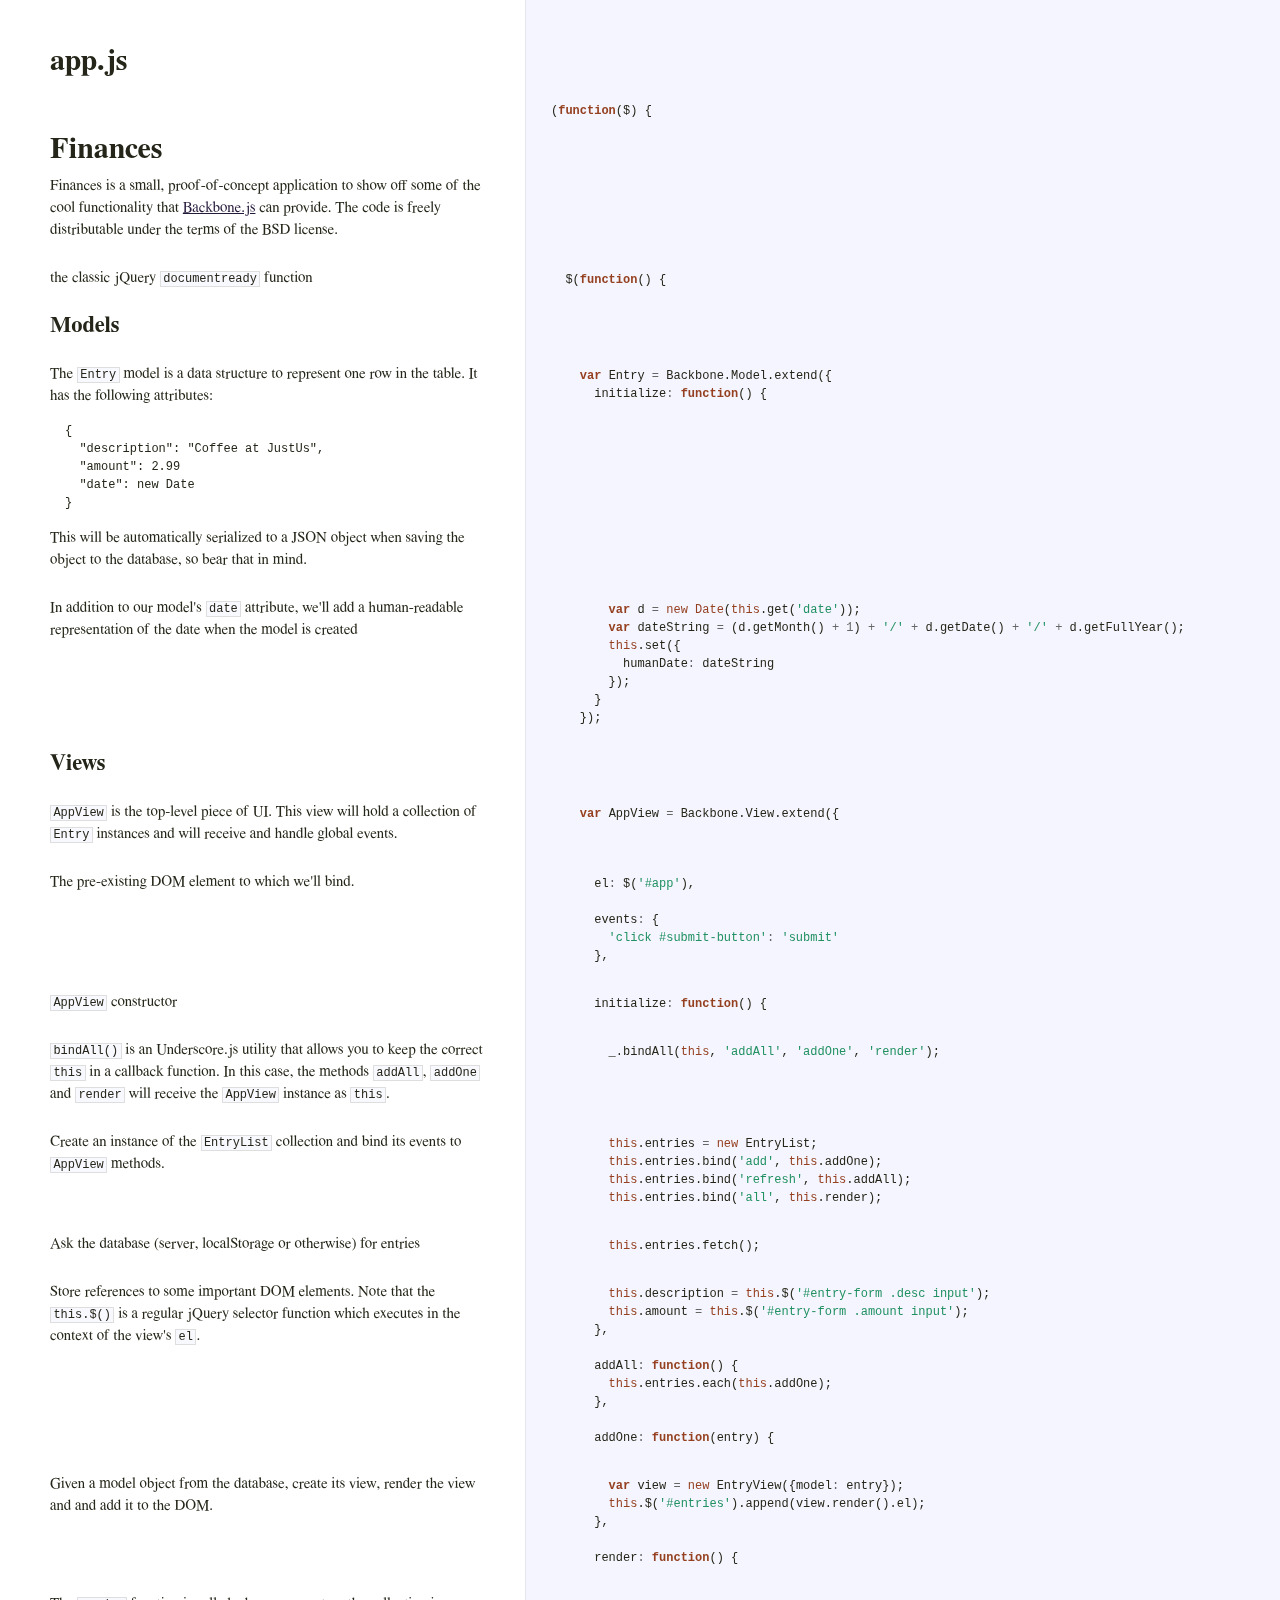
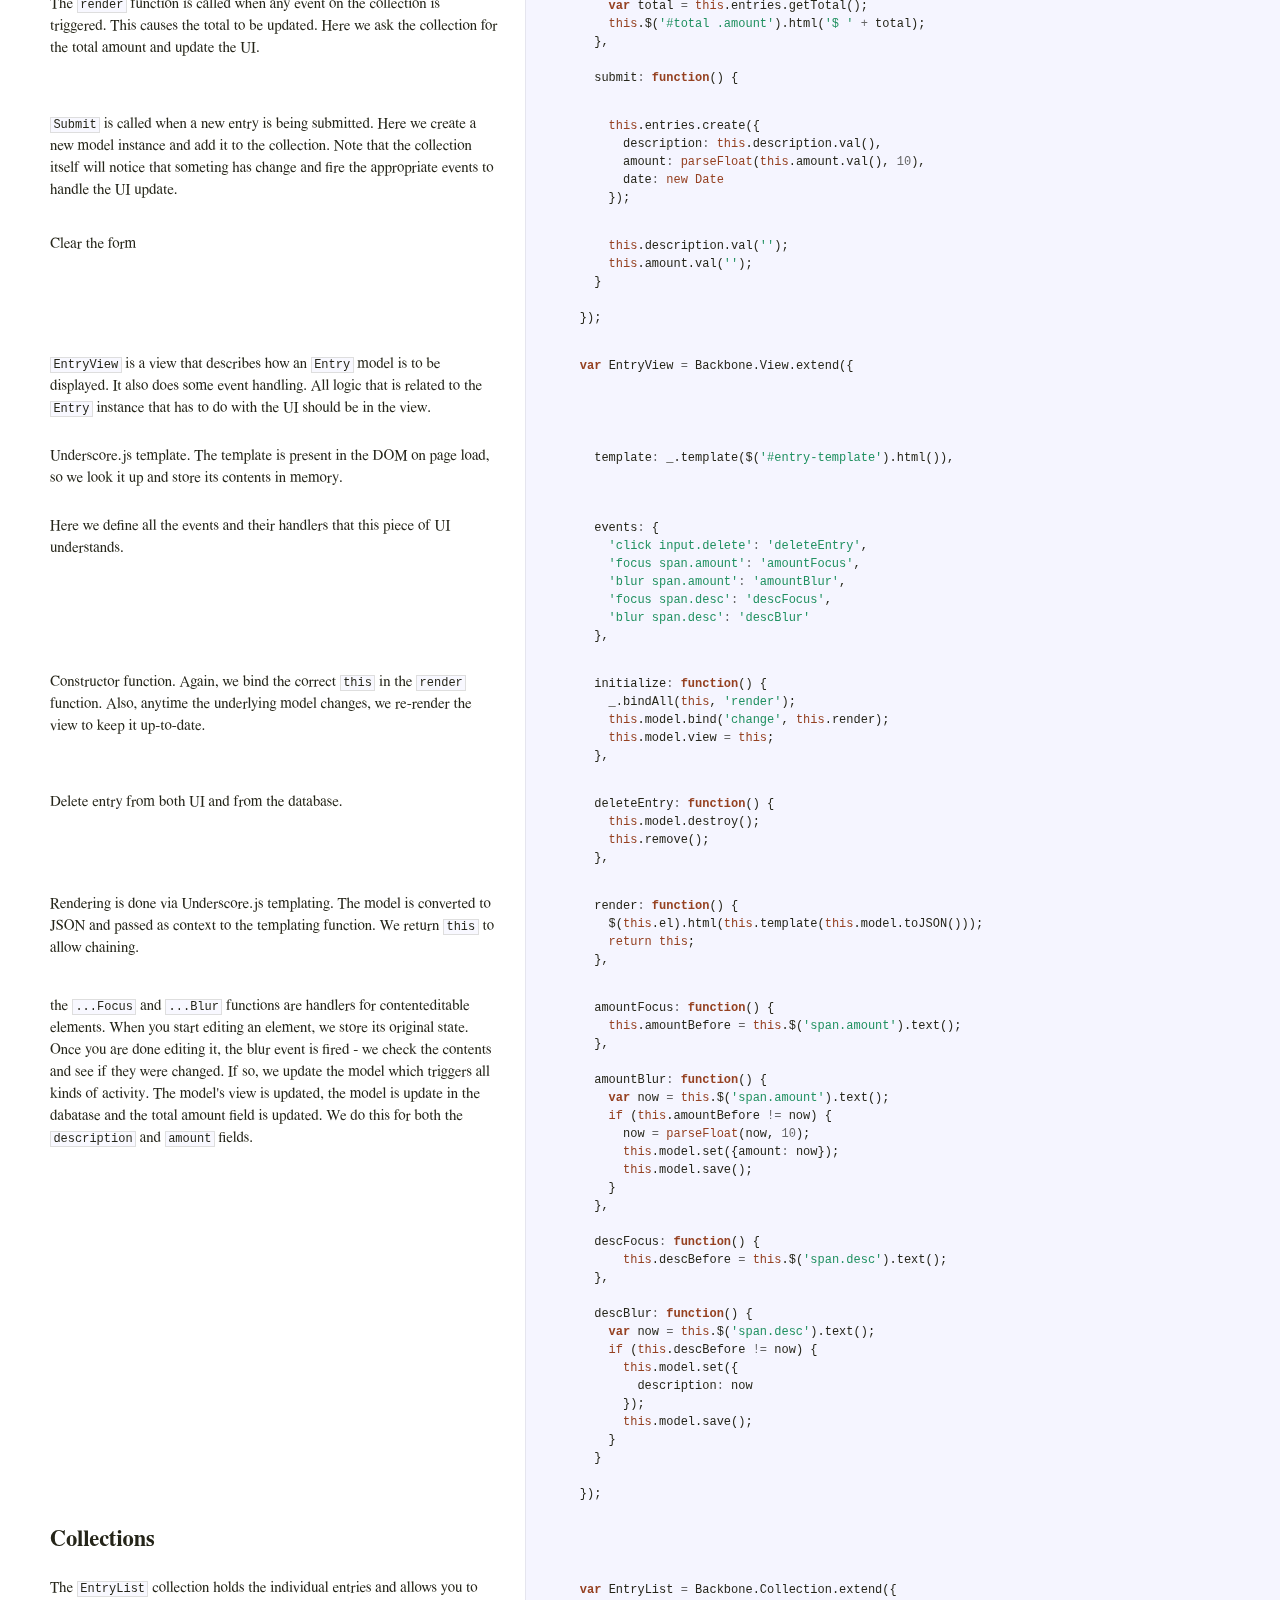
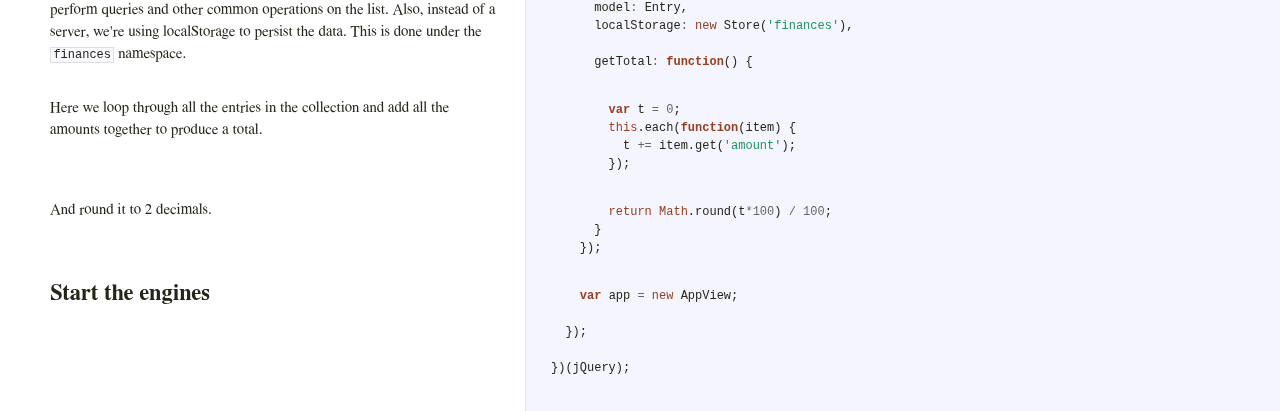
<file: docs/app.html>
<!DOCTYPE html>  <html> <head>   <title>app.js</title>   <meta http-equiv="content-type" content="text/html; charset=UTF-8">   <link rel="stylesheet" media="all" href="docco.css" /> </head> <body>   <div id="container">     <div id="background"></div>          <table cellpadding="0" cellspacing="0">       <thead>         <tr>           <th class="docs">             <h1>               app.js             </h1>           </th>           <th class="code">           </th>         </tr>       </thead>       <tbody>                               <tr id="section-1">             <td class="docs">               <div class="pilwrap">                 <a class="pilcrow" href="#section-1">&#182;</a>               </div>               <h1>Finances</h1>

<p>Finances is a small, proof-of-concept application to show off some of the
cool functionality that <a href="http://documentcloud.github.com/backbone/">Backbone.js</a>
can provide. The code is freely distributable under the terms of the BSD
license.</p>             </td>             <td class="code">               <div class="highlight"><pre><span class="p">(</span><span class="kd">function</span><span class="p">(</span><span class="nx">$</span><span class="p">)</span> <span class="p">{</span></pre></div>             </td>           </tr>                               <tr id="section-2">             <td class="docs">               <div class="pilwrap">                 <a class="pilcrow" href="#section-2">&#182;</a>               </div>               <p>the classic jQuery <code>documentready</code> function</p>             </td>             <td class="code">               <div class="highlight"><pre>  <span class="nx">$</span><span class="p">(</span><span class="kd">function</span><span class="p">()</span> <span class="p">{</span></pre></div>             </td>           </tr>                               <tr id="section-3">             <td class="docs">               <div class="pilwrap">                 <a class="pilcrow" href="#section-3">&#182;</a>               </div>               <h2>Models</h2>             </td>             <td class="code">               <div class="highlight"><pre></pre></div>             </td>           </tr>                               <tr id="section-4">             <td class="docs">               <div class="pilwrap">                 <a class="pilcrow" href="#section-4">&#182;</a>               </div>               <p>The <code>Entry</code> model is a data structure to represent one row in the table.
It has the following attributes:</p>

<pre><code>{
  "description": "Coffee at JustUs",
  "amount": 2.99
  "date": new Date
}
</code></pre>

<p>This will be automatically serialized to a JSON object when saving the
object to the database, so bear that in mind.</p>             </td>             <td class="code">               <div class="highlight"><pre>    <span class="kd">var</span> <span class="nx">Entry</span> <span class="o">=</span> <span class="nx">Backbone</span><span class="p">.</span><span class="nx">Model</span><span class="p">.</span><span class="nx">extend</span><span class="p">({</span>
      <span class="nx">initialize</span><span class="o">:</span> <span class="kd">function</span><span class="p">()</span> <span class="p">{</span></pre></div>             </td>           </tr>                               <tr id="section-5">             <td class="docs">               <div class="pilwrap">                 <a class="pilcrow" href="#section-5">&#182;</a>               </div>               <p>In addition to our model's <code>date</code> attribute, we'll add a
human-readable representation of the date when the model is created</p>             </td>             <td class="code">               <div class="highlight"><pre>        <span class="kd">var</span> <span class="nx">d</span> <span class="o">=</span> <span class="k">new</span> <span class="nb">Date</span><span class="p">(</span><span class="k">this</span><span class="p">.</span><span class="nx">get</span><span class="p">(</span><span class="s1">&#39;date&#39;</span><span class="p">));</span>
        <span class="kd">var</span> <span class="nx">dateString</span> <span class="o">=</span> <span class="p">(</span><span class="nx">d</span><span class="p">.</span><span class="nx">getMonth</span><span class="p">()</span> <span class="o">+</span> <span class="mi">1</span><span class="p">)</span> <span class="o">+</span> <span class="s1">&#39;/&#39;</span> <span class="o">+</span> <span class="nx">d</span><span class="p">.</span><span class="nx">getDate</span><span class="p">()</span> <span class="o">+</span> <span class="s1">&#39;/&#39;</span> <span class="o">+</span> <span class="nx">d</span><span class="p">.</span><span class="nx">getFullYear</span><span class="p">();</span>
        <span class="k">this</span><span class="p">.</span><span class="nx">set</span><span class="p">({</span>
          <span class="nx">humanDate</span><span class="o">:</span> <span class="nx">dateString</span>
        <span class="p">});</span>
      <span class="p">}</span>
    <span class="p">});</span></pre></div>             </td>           </tr>                               <tr id="section-6">             <td class="docs">               <div class="pilwrap">                 <a class="pilcrow" href="#section-6">&#182;</a>               </div>               <h2>Views</h2>             </td>             <td class="code">               <div class="highlight"><pre></pre></div>             </td>           </tr>                               <tr id="section-7">             <td class="docs">               <div class="pilwrap">                 <a class="pilcrow" href="#section-7">&#182;</a>               </div>               <p><code>AppView</code> is the top-level piece of UI. This view will hold a collection
of <code>Entry</code> instances and will receive and handle global events.</p>             </td>             <td class="code">               <div class="highlight"><pre>    <span class="kd">var</span> <span class="nx">AppView</span> <span class="o">=</span> <span class="nx">Backbone</span><span class="p">.</span><span class="nx">View</span><span class="p">.</span><span class="nx">extend</span><span class="p">({</span></pre></div>             </td>           </tr>                               <tr id="section-8">             <td class="docs">               <div class="pilwrap">                 <a class="pilcrow" href="#section-8">&#182;</a>               </div>               <p>The pre-existing DOM element to which we'll bind.</p>             </td>             <td class="code">               <div class="highlight"><pre>      <span class="nx">el</span><span class="o">:</span> <span class="nx">$</span><span class="p">(</span><span class="s1">&#39;#app&#39;</span><span class="p">),</span>

      <span class="nx">events</span><span class="o">:</span> <span class="p">{</span>
        <span class="s1">&#39;click #submit-button&#39;</span><span class="o">:</span> <span class="s1">&#39;submit&#39;</span>
      <span class="p">},</span></pre></div>             </td>           </tr>                               <tr id="section-9">             <td class="docs">               <div class="pilwrap">                 <a class="pilcrow" href="#section-9">&#182;</a>               </div>               <p><code>AppView</code> constructor</p>             </td>             <td class="code">               <div class="highlight"><pre>      <span class="nx">initialize</span><span class="o">:</span> <span class="kd">function</span><span class="p">()</span> <span class="p">{</span></pre></div>             </td>           </tr>                               <tr id="section-10">             <td class="docs">               <div class="pilwrap">                 <a class="pilcrow" href="#section-10">&#182;</a>               </div>               <p><code>bindAll()</code> is an Underscore.js utility that allows you to keep the
correct <code>this</code> in a callback function. In this case, the methods
<code>addAll</code>, <code>addOne</code> and <code>render</code> will receive the <code>AppView</code> instance
as <code>this</code>.</p>             </td>             <td class="code">               <div class="highlight"><pre>        <span class="nx">_</span><span class="p">.</span><span class="nx">bindAll</span><span class="p">(</span><span class="k">this</span><span class="p">,</span> <span class="s1">&#39;addAll&#39;</span><span class="p">,</span> <span class="s1">&#39;addOne&#39;</span><span class="p">,</span> <span class="s1">&#39;render&#39;</span><span class="p">);</span></pre></div>             </td>           </tr>                               <tr id="section-11">             <td class="docs">               <div class="pilwrap">                 <a class="pilcrow" href="#section-11">&#182;</a>               </div>               <p>Create an instance of the <code>EntryList</code> collection and bind its events
to <code>AppView</code> methods.</p>             </td>             <td class="code">               <div class="highlight"><pre>        <span class="k">this</span><span class="p">.</span><span class="nx">entries</span> <span class="o">=</span> <span class="k">new</span> <span class="nx">EntryList</span><span class="p">;</span>
        <span class="k">this</span><span class="p">.</span><span class="nx">entries</span><span class="p">.</span><span class="nx">bind</span><span class="p">(</span><span class="s1">&#39;add&#39;</span><span class="p">,</span> <span class="k">this</span><span class="p">.</span><span class="nx">addOne</span><span class="p">);</span>
        <span class="k">this</span><span class="p">.</span><span class="nx">entries</span><span class="p">.</span><span class="nx">bind</span><span class="p">(</span><span class="s1">&#39;refresh&#39;</span><span class="p">,</span> <span class="k">this</span><span class="p">.</span><span class="nx">addAll</span><span class="p">);</span>
        <span class="k">this</span><span class="p">.</span><span class="nx">entries</span><span class="p">.</span><span class="nx">bind</span><span class="p">(</span><span class="s1">&#39;all&#39;</span><span class="p">,</span> <span class="k">this</span><span class="p">.</span><span class="nx">render</span><span class="p">);</span></pre></div>             </td>           </tr>                               <tr id="section-12">             <td class="docs">               <div class="pilwrap">                 <a class="pilcrow" href="#section-12">&#182;</a>               </div>               <p>Ask the database (server, localStorage or otherwise) for entries</p>             </td>             <td class="code">               <div class="highlight"><pre>        <span class="k">this</span><span class="p">.</span><span class="nx">entries</span><span class="p">.</span><span class="nx">fetch</span><span class="p">();</span></pre></div>             </td>           </tr>                               <tr id="section-13">             <td class="docs">               <div class="pilwrap">                 <a class="pilcrow" href="#section-13">&#182;</a>               </div>               <p>Store references to some important DOM elements. Note that the
<code>this.$()</code> is a regular jQuery selector function which executes in
the context of the view's <code>el</code>.</p>             </td>             <td class="code">               <div class="highlight"><pre>        <span class="k">this</span><span class="p">.</span><span class="nx">description</span> <span class="o">=</span> <span class="k">this</span><span class="p">.</span><span class="nx">$</span><span class="p">(</span><span class="s1">&#39;#entry-form .desc input&#39;</span><span class="p">);</span>
        <span class="k">this</span><span class="p">.</span><span class="nx">amount</span> <span class="o">=</span> <span class="k">this</span><span class="p">.</span><span class="nx">$</span><span class="p">(</span><span class="s1">&#39;#entry-form .amount input&#39;</span><span class="p">);</span>
      <span class="p">},</span>

      <span class="nx">addAll</span><span class="o">:</span> <span class="kd">function</span><span class="p">()</span> <span class="p">{</span>
        <span class="k">this</span><span class="p">.</span><span class="nx">entries</span><span class="p">.</span><span class="nx">each</span><span class="p">(</span><span class="k">this</span><span class="p">.</span><span class="nx">addOne</span><span class="p">);</span>
      <span class="p">},</span>

      <span class="nx">addOne</span><span class="o">:</span> <span class="kd">function</span><span class="p">(</span><span class="nx">entry</span><span class="p">)</span> <span class="p">{</span></pre></div>             </td>           </tr>                               <tr id="section-14">             <td class="docs">               <div class="pilwrap">                 <a class="pilcrow" href="#section-14">&#182;</a>               </div>               <p>Given a model object from the database, create its view, render the
view and and add it to the DOM.</p>             </td>             <td class="code">               <div class="highlight"><pre>        <span class="kd">var</span> <span class="nx">view</span> <span class="o">=</span> <span class="k">new</span> <span class="nx">EntryView</span><span class="p">({</span><span class="nx">model</span><span class="o">:</span> <span class="nx">entry</span><span class="p">});</span>
        <span class="k">this</span><span class="p">.</span><span class="nx">$</span><span class="p">(</span><span class="s1">&#39;#entries&#39;</span><span class="p">).</span><span class="nx">append</span><span class="p">(</span><span class="nx">view</span><span class="p">.</span><span class="nx">render</span><span class="p">().</span><span class="nx">el</span><span class="p">);</span>
      <span class="p">},</span>

      <span class="nx">render</span><span class="o">:</span> <span class="kd">function</span><span class="p">()</span> <span class="p">{</span></pre></div>             </td>           </tr>                               <tr id="section-15">             <td class="docs">               <div class="pilwrap">                 <a class="pilcrow" href="#section-15">&#182;</a>               </div>               <p>The <code>render</code> function is called when any event on the collection is
triggered. This causes the total to be updated. Here we ask the
collection for the total amount and update the UI.</p>             </td>             <td class="code">               <div class="highlight"><pre>        <span class="kd">var</span> <span class="nx">total</span> <span class="o">=</span> <span class="k">this</span><span class="p">.</span><span class="nx">entries</span><span class="p">.</span><span class="nx">getTotal</span><span class="p">();</span>
        <span class="k">this</span><span class="p">.</span><span class="nx">$</span><span class="p">(</span><span class="s1">&#39;#total .amount&#39;</span><span class="p">).</span><span class="nx">html</span><span class="p">(</span><span class="s1">&#39;$ &#39;</span> <span class="o">+</span> <span class="nx">total</span><span class="p">);</span>
      <span class="p">},</span>

      <span class="nx">submit</span><span class="o">:</span> <span class="kd">function</span><span class="p">()</span> <span class="p">{</span></pre></div>             </td>           </tr>                               <tr id="section-16">             <td class="docs">               <div class="pilwrap">                 <a class="pilcrow" href="#section-16">&#182;</a>               </div>               <p><code>Submit</code> is called when a new entry is being submitted. Here we
create a new model instance and add it to the collection. Note that
the collection itself will notice that someting has change and fire
the appropriate events to handle the UI update.</p>             </td>             <td class="code">               <div class="highlight"><pre>        <span class="k">this</span><span class="p">.</span><span class="nx">entries</span><span class="p">.</span><span class="nx">create</span><span class="p">({</span>
          <span class="nx">description</span><span class="o">:</span> <span class="k">this</span><span class="p">.</span><span class="nx">description</span><span class="p">.</span><span class="nx">val</span><span class="p">(),</span>
          <span class="nx">amount</span><span class="o">:</span> <span class="nb">parseFloat</span><span class="p">(</span><span class="k">this</span><span class="p">.</span><span class="nx">amount</span><span class="p">.</span><span class="nx">val</span><span class="p">(),</span> <span class="mi">10</span><span class="p">),</span>
          <span class="nx">date</span><span class="o">:</span> <span class="k">new</span> <span class="nb">Date</span>
        <span class="p">});</span></pre></div>             </td>           </tr>                               <tr id="section-17">             <td class="docs">               <div class="pilwrap">                 <a class="pilcrow" href="#section-17">&#182;</a>               </div>               <p>Clear the form</p>             </td>             <td class="code">               <div class="highlight"><pre>        <span class="k">this</span><span class="p">.</span><span class="nx">description</span><span class="p">.</span><span class="nx">val</span><span class="p">(</span><span class="s1">&#39;&#39;</span><span class="p">);</span>
        <span class="k">this</span><span class="p">.</span><span class="nx">amount</span><span class="p">.</span><span class="nx">val</span><span class="p">(</span><span class="s1">&#39;&#39;</span><span class="p">);</span>
      <span class="p">}</span>

    <span class="p">});</span></pre></div>             </td>           </tr>                               <tr id="section-18">             <td class="docs">               <div class="pilwrap">                 <a class="pilcrow" href="#section-18">&#182;</a>               </div>               <p><code>EntryView</code> is a view that describes how an <code>Entry</code> model is to be
displayed. It also does some event handling. All logic that is related
to the <code>Entry</code> instance that has to do with the UI should be in the
view.</p>             </td>             <td class="code">               <div class="highlight"><pre>    <span class="kd">var</span> <span class="nx">EntryView</span> <span class="o">=</span> <span class="nx">Backbone</span><span class="p">.</span><span class="nx">View</span><span class="p">.</span><span class="nx">extend</span><span class="p">({</span></pre></div>             </td>           </tr>                               <tr id="section-19">             <td class="docs">               <div class="pilwrap">                 <a class="pilcrow" href="#section-19">&#182;</a>               </div>               <p>Underscore.js template. The template is present in the DOM on page
load, so we look it up and store its contents in memory.</p>             </td>             <td class="code">               <div class="highlight"><pre>      <span class="nx">template</span><span class="o">:</span> <span class="nx">_</span><span class="p">.</span><span class="nx">template</span><span class="p">(</span><span class="nx">$</span><span class="p">(</span><span class="s1">&#39;#entry-template&#39;</span><span class="p">).</span><span class="nx">html</span><span class="p">()),</span></pre></div>             </td>           </tr>                               <tr id="section-20">             <td class="docs">               <div class="pilwrap">                 <a class="pilcrow" href="#section-20">&#182;</a>               </div>               <p>Here we define all the events and their handlers that this piece of UI
understands.</p>             </td>             <td class="code">               <div class="highlight"><pre>      <span class="nx">events</span><span class="o">:</span> <span class="p">{</span>
        <span class="s1">&#39;click input.delete&#39;</span><span class="o">:</span> <span class="s1">&#39;deleteEntry&#39;</span><span class="p">,</span>
        <span class="s1">&#39;focus span.amount&#39;</span><span class="o">:</span> <span class="s1">&#39;amountFocus&#39;</span><span class="p">,</span>
        <span class="s1">&#39;blur span.amount&#39;</span><span class="o">:</span> <span class="s1">&#39;amountBlur&#39;</span><span class="p">,</span>
        <span class="s1">&#39;focus span.desc&#39;</span><span class="o">:</span> <span class="s1">&#39;descFocus&#39;</span><span class="p">,</span>
        <span class="s1">&#39;blur span.desc&#39;</span><span class="o">:</span> <span class="s1">&#39;descBlur&#39;</span>
      <span class="p">},</span></pre></div>             </td>           </tr>                               <tr id="section-21">             <td class="docs">               <div class="pilwrap">                 <a class="pilcrow" href="#section-21">&#182;</a>               </div>               <p>Constructor function. Again, we bind the correct <code>this</code> in the
<code>render</code> function. Also, anytime the underlying model changes, we
re-render the view to keep it up-to-date.</p>             </td>             <td class="code">               <div class="highlight"><pre>      <span class="nx">initialize</span><span class="o">:</span> <span class="kd">function</span><span class="p">()</span> <span class="p">{</span>
        <span class="nx">_</span><span class="p">.</span><span class="nx">bindAll</span><span class="p">(</span><span class="k">this</span><span class="p">,</span> <span class="s1">&#39;render&#39;</span><span class="p">);</span>
        <span class="k">this</span><span class="p">.</span><span class="nx">model</span><span class="p">.</span><span class="nx">bind</span><span class="p">(</span><span class="s1">&#39;change&#39;</span><span class="p">,</span> <span class="k">this</span><span class="p">.</span><span class="nx">render</span><span class="p">);</span>
        <span class="k">this</span><span class="p">.</span><span class="nx">model</span><span class="p">.</span><span class="nx">view</span> <span class="o">=</span> <span class="k">this</span><span class="p">;</span>
      <span class="p">},</span></pre></div>             </td>           </tr>                               <tr id="section-22">             <td class="docs">               <div class="pilwrap">                 <a class="pilcrow" href="#section-22">&#182;</a>               </div>               <p>Delete entry from both UI and from the database.</p>             </td>             <td class="code">               <div class="highlight"><pre>      <span class="nx">deleteEntry</span><span class="o">:</span> <span class="kd">function</span><span class="p">()</span> <span class="p">{</span>
        <span class="k">this</span><span class="p">.</span><span class="nx">model</span><span class="p">.</span><span class="nx">destroy</span><span class="p">();</span>
        <span class="k">this</span><span class="p">.</span><span class="nx">remove</span><span class="p">();</span>
      <span class="p">},</span></pre></div>             </td>           </tr>                               <tr id="section-23">             <td class="docs">               <div class="pilwrap">                 <a class="pilcrow" href="#section-23">&#182;</a>               </div>               <p>Rendering is done via Underscore.js templating. The model is converted
to JSON and passed as context to the templating function. We return
<code>this</code> to allow chaining.</p>             </td>             <td class="code">               <div class="highlight"><pre>      <span class="nx">render</span><span class="o">:</span> <span class="kd">function</span><span class="p">()</span> <span class="p">{</span>
        <span class="nx">$</span><span class="p">(</span><span class="k">this</span><span class="p">.</span><span class="nx">el</span><span class="p">).</span><span class="nx">html</span><span class="p">(</span><span class="k">this</span><span class="p">.</span><span class="nx">template</span><span class="p">(</span><span class="k">this</span><span class="p">.</span><span class="nx">model</span><span class="p">.</span><span class="nx">toJSON</span><span class="p">()));</span>
        <span class="k">return</span> <span class="k">this</span><span class="p">;</span>
      <span class="p">},</span></pre></div>             </td>           </tr>                               <tr id="section-24">             <td class="docs">               <div class="pilwrap">                 <a class="pilcrow" href="#section-24">&#182;</a>               </div>               <p>the <code>...Focus</code> and <code>...Blur</code> functions are handlers for
contenteditable elements. When you start editing an element, we store
its original state. Once you are done editing it, the blur event is
fired - we check the contents and see if they were changed. If so, we
update the model which triggers all kinds of activity. The model's
view is updated, the model is update in the dabatase and the total
amount field is updated. We do this for both the <code>description</code> and
<code>amount</code> fields.</p>             </td>             <td class="code">               <div class="highlight"><pre>      <span class="nx">amountFocus</span><span class="o">:</span> <span class="kd">function</span><span class="p">()</span> <span class="p">{</span>
        <span class="k">this</span><span class="p">.</span><span class="nx">amountBefore</span> <span class="o">=</span> <span class="k">this</span><span class="p">.</span><span class="nx">$</span><span class="p">(</span><span class="s1">&#39;span.amount&#39;</span><span class="p">).</span><span class="nx">text</span><span class="p">();</span>
      <span class="p">},</span>

      <span class="nx">amountBlur</span><span class="o">:</span> <span class="kd">function</span><span class="p">()</span> <span class="p">{</span>
        <span class="kd">var</span> <span class="nx">now</span> <span class="o">=</span> <span class="k">this</span><span class="p">.</span><span class="nx">$</span><span class="p">(</span><span class="s1">&#39;span.amount&#39;</span><span class="p">).</span><span class="nx">text</span><span class="p">();</span>
        <span class="k">if</span> <span class="p">(</span><span class="k">this</span><span class="p">.</span><span class="nx">amountBefore</span> <span class="o">!=</span> <span class="nx">now</span><span class="p">)</span> <span class="p">{</span>
          <span class="nx">now</span> <span class="o">=</span> <span class="nb">parseFloat</span><span class="p">(</span><span class="nx">now</span><span class="p">,</span> <span class="mi">10</span><span class="p">);</span>
          <span class="k">this</span><span class="p">.</span><span class="nx">model</span><span class="p">.</span><span class="nx">set</span><span class="p">({</span><span class="nx">amount</span><span class="o">:</span> <span class="nx">now</span><span class="p">});</span>
          <span class="k">this</span><span class="p">.</span><span class="nx">model</span><span class="p">.</span><span class="nx">save</span><span class="p">();</span>
        <span class="p">}</span>
      <span class="p">},</span>

      <span class="nx">descFocus</span><span class="o">:</span> <span class="kd">function</span><span class="p">()</span> <span class="p">{</span>
          <span class="k">this</span><span class="p">.</span><span class="nx">descBefore</span> <span class="o">=</span> <span class="k">this</span><span class="p">.</span><span class="nx">$</span><span class="p">(</span><span class="s1">&#39;span.desc&#39;</span><span class="p">).</span><span class="nx">text</span><span class="p">();</span>
      <span class="p">},</span>

      <span class="nx">descBlur</span><span class="o">:</span> <span class="kd">function</span><span class="p">()</span> <span class="p">{</span>
        <span class="kd">var</span> <span class="nx">now</span> <span class="o">=</span> <span class="k">this</span><span class="p">.</span><span class="nx">$</span><span class="p">(</span><span class="s1">&#39;span.desc&#39;</span><span class="p">).</span><span class="nx">text</span><span class="p">();</span>
        <span class="k">if</span> <span class="p">(</span><span class="k">this</span><span class="p">.</span><span class="nx">descBefore</span> <span class="o">!=</span> <span class="nx">now</span><span class="p">)</span> <span class="p">{</span>
          <span class="k">this</span><span class="p">.</span><span class="nx">model</span><span class="p">.</span><span class="nx">set</span><span class="p">({</span>
            <span class="nx">description</span><span class="o">:</span> <span class="nx">now</span>
          <span class="p">});</span>
          <span class="k">this</span><span class="p">.</span><span class="nx">model</span><span class="p">.</span><span class="nx">save</span><span class="p">();</span>
        <span class="p">}</span>
      <span class="p">}</span>

    <span class="p">});</span></pre></div>             </td>           </tr>                               <tr id="section-25">             <td class="docs">               <div class="pilwrap">                 <a class="pilcrow" href="#section-25">&#182;</a>               </div>               <h2>Collections</h2>             </td>             <td class="code">               <div class="highlight"><pre></pre></div>             </td>           </tr>                               <tr id="section-26">             <td class="docs">               <div class="pilwrap">                 <a class="pilcrow" href="#section-26">&#182;</a>               </div>               <p>The <code>EntryList</code> collection holds the individual entries and allows you
to perform queries and other common operations on the list. Also,
instead of a server, we're using localStorage to persist the data. This
is done under the <code>finances</code> namespace.</p>             </td>             <td class="code">               <div class="highlight"><pre>    <span class="kd">var</span> <span class="nx">EntryList</span> <span class="o">=</span> <span class="nx">Backbone</span><span class="p">.</span><span class="nx">Collection</span><span class="p">.</span><span class="nx">extend</span><span class="p">({</span>
      <span class="nx">model</span><span class="o">:</span> <span class="nx">Entry</span><span class="p">,</span>
      <span class="nx">localStorage</span><span class="o">:</span> <span class="k">new</span> <span class="nx">Store</span><span class="p">(</span><span class="s1">&#39;finances&#39;</span><span class="p">),</span>

      <span class="nx">getTotal</span><span class="o">:</span> <span class="kd">function</span><span class="p">()</span> <span class="p">{</span></pre></div>             </td>           </tr>                               <tr id="section-27">             <td class="docs">               <div class="pilwrap">                 <a class="pilcrow" href="#section-27">&#182;</a>               </div>               <p>Here we loop through all the entries in the collection and add all
the amounts together to produce a total.</p>             </td>             <td class="code">               <div class="highlight"><pre>        <span class="kd">var</span> <span class="nx">t</span> <span class="o">=</span> <span class="mi">0</span><span class="p">;</span>
        <span class="k">this</span><span class="p">.</span><span class="nx">each</span><span class="p">(</span><span class="kd">function</span><span class="p">(</span><span class="nx">item</span><span class="p">)</span> <span class="p">{</span>
          <span class="nx">t</span> <span class="o">+=</span> <span class="nx">item</span><span class="p">.</span><span class="nx">get</span><span class="p">(</span><span class="s1">&#39;amount&#39;</span><span class="p">);</span>
        <span class="p">});</span></pre></div>             </td>           </tr>                               <tr id="section-28">             <td class="docs">               <div class="pilwrap">                 <a class="pilcrow" href="#section-28">&#182;</a>               </div>               <p>And round it to 2 decimals.</p>             </td>             <td class="code">               <div class="highlight"><pre>        <span class="k">return</span> <span class="nb">Math</span><span class="p">.</span><span class="nx">round</span><span class="p">(</span><span class="nx">t</span><span class="o">*</span><span class="mi">100</span><span class="p">)</span> <span class="o">/</span> <span class="mi">100</span><span class="p">;</span>
      <span class="p">}</span>
    <span class="p">});</span></pre></div>             </td>           </tr>                               <tr id="section-29">             <td class="docs">               <div class="pilwrap">                 <a class="pilcrow" href="#section-29">&#182;</a>               </div>               <h2>Start the engines</h2>             </td>             <td class="code">               <div class="highlight"><pre>    <span class="kd">var</span> <span class="nx">app</span> <span class="o">=</span> <span class="k">new</span> <span class="nx">AppView</span><span class="p">;</span>

  <span class="p">});</span>

<span class="p">})(</span><span class="nx">jQuery</span><span class="p">);</span>

</pre></div>             </td>           </tr>                </tbody>     </table>   </div> </body> </html>
</file>
<file: docs/docco.css>
/*--------------------- Layout and Typography ----------------------------*/
body {
  font-family: 'Palatino Linotype', 'Book Antiqua', Palatino, FreeSerif, serif;
  font-size: 15px;
  line-height: 22px;
  color: #252519;
  margin: 0; padding: 0;
}
a {
  color: #261a3b;
}
  a:visited {
    color: #261a3b;
  }
p {
  margin: 0 0 15px 0;
}
h1, h2, h3, h4, h5, h6 {
  margin: 0px 0 15px 0;
}
  h1 {
    margin-top: 40px;
  }
#container {
  position: relative;
}
#background {
  position: fixed;
  top: 0; left: 525px; right: 0; bottom: 0;
  background: #f5f5ff;
  border-left: 1px solid #e5e5ee;
  z-index: -1;
}
#jump_to, #jump_page {
  background: white;
  -webkit-box-shadow: 0 0 25px #777; -moz-box-shadow: 0 0 25px #777;
  -webkit-border-bottom-left-radius: 5px; -moz-border-radius-bottomleft: 5px;
  font: 10px Arial;
  text-transform: uppercase;
  cursor: pointer;
  text-align: right;
}
#jump_to, #jump_wrapper {
  position: fixed;
  right: 0; top: 0;
  padding: 5px 10px;
}
  #jump_wrapper {
    padding: 0;
    display: none;
  }
    #jump_to:hover #jump_wrapper {
      display: block;
    }
    #jump_page {
      padding: 5px 0 3px;
      margin: 0 0 25px 25px;
    }
      #jump_page .source {
        display: block;
        padding: 5px 10px;
        text-decoration: none;
        border-top: 1px solid #eee;
      }
        #jump_page .source:hover {
          background: #f5f5ff;
        }
        #jump_page .source:first-child {
        }
table td {
  border: 0;
  outline: 0;
}
  td.docs, th.docs {
    max-width: 450px;
    min-width: 450px;
    min-height: 5px;
    padding: 10px 25px 1px 50px;
    overflow-x: hidden;
    vertical-align: top;
    text-align: left;
  }
    .docs pre {
      margin: 15px 0 15px;
      padding-left: 15px;
    }
    .docs p tt, .docs p code {
      background: #f8f8ff;
      border: 1px solid #dedede;
      font-size: 12px;
      padding: 0 0.2em;
    }
    .pilwrap {
      position: relative;
    }
      .pilcrow {
        font: 12px Arial;
        text-decoration: none;
        color: #454545;
        position: absolute;
        top: 3px; left: -20px;
        padding: 1px 2px;
        opacity: 0;
        -webkit-transition: opacity 0.2s linear;
      }
        td.docs:hover .pilcrow {
          opacity: 1;
        }
  td.code, th.code {
    padding: 14px 15px 16px 25px;
    width: 100%;
    vertical-align: top;
    background: #f5f5ff;
    border-left: 1px solid #e5e5ee;
  }
    pre, tt, code {
      font-size: 12px; line-height: 18px;
      font-family: Monaco, Consolas, "Lucida Console", monospace;
      margin: 0; padding: 0;
    }


/*---------------------- Syntax Highlighting -----------------------------*/
td.linenos { background-color: #f0f0f0; padding-right: 10px; }
span.lineno { background-color: #f0f0f0; padding: 0 5px 0 5px; }
body .hll { background-color: #ffffcc }
body .c { color: #408080; font-style: italic }  /* Comment */
body .err { border: 1px solid #FF0000 }         /* Error */
body .k { color: #954121 }                      /* Keyword */
body .o { color: #666666 }                      /* Operator */
body .cm { color: #408080; font-style: italic } /* Comment.Multiline */
body .cp { color: #BC7A00 }                     /* Comment.Preproc */
body .c1 { color: #408080; font-style: italic } /* Comment.Single */
body .cs { color: #408080; font-style: italic } /* Comment.Special */
body .gd { color: #A00000 }                     /* Generic.Deleted */
body .ge { font-style: italic }                 /* Generic.Emph */
body .gr { color: #FF0000 }                     /* Generic.Error */
body .gh { color: #000080; font-weight: bold }  /* Generic.Heading */
body .gi { color: #00A000 }                     /* Generic.Inserted */
body .go { color: #808080 }                     /* Generic.Output */
body .gp { color: #000080; font-weight: bold }  /* Generic.Prompt */
body .gs { font-weight: bold }                  /* Generic.Strong */
body .gu { color: #800080; font-weight: bold }  /* Generic.Subheading */
body .gt { color: #0040D0 }                     /* Generic.Traceback */
body .kc { color: #954121 }                     /* Keyword.Constant */
body .kd { color: #954121; font-weight: bold }  /* Keyword.Declaration */
body .kn { color: #954121; font-weight: bold }  /* Keyword.Namespace */
body .kp { color: #954121 }                     /* Keyword.Pseudo */
body .kr { color: #954121; font-weight: bold }  /* Keyword.Reserved */
body .kt { color: #B00040 }                     /* Keyword.Type */
body .m { color: #666666 }                      /* Literal.Number */
body .s { color: #219161 }                      /* Literal.String */
body .na { color: #7D9029 }                     /* Name.Attribute */
body .nb { color: #954121 }                     /* Name.Builtin */
body .nc { color: #0000FF; font-weight: bold }  /* Name.Class */
body .no { color: #880000 }                     /* Name.Constant */
body .nd { color: #AA22FF }                     /* Name.Decorator */
body .ni { color: #999999; font-weight: bold }  /* Name.Entity */
body .ne { color: #D2413A; font-weight: bold }  /* Name.Exception */
body .nf { color: #0000FF }                     /* Name.Function */
body .nl { color: #A0A000 }                     /* Name.Label */
body .nn { color: #0000FF; font-weight: bold }  /* Name.Namespace */
body .nt { color: #954121; font-weight: bold }  /* Name.Tag */
body .nv { color: #19469D }                     /* Name.Variable */
body .ow { color: #AA22FF; font-weight: bold }  /* Operator.Word */
body .w { color: #bbbbbb }                      /* Text.Whitespace */
body .mf { color: #666666 }                     /* Literal.Number.Float */
body .mh { color: #666666 }                     /* Literal.Number.Hex */
body .mi { color: #666666 }                     /* Literal.Number.Integer */
body .mo { color: #666666 }                     /* Literal.Number.Oct */
body .sb { color: #219161 }                     /* Literal.String.Backtick */
body .sc { color: #219161 }                     /* Literal.String.Char */
body .sd { color: #219161; font-style: italic } /* Literal.String.Doc */
body .s2 { color: #219161 }                     /* Literal.String.Double */
body .se { color: #BB6622; font-weight: bold }  /* Literal.String.Escape */
body .sh { color: #219161 }                     /* Literal.String.Heredoc */
body .si { color: #BB6688; font-weight: bold }  /* Literal.String.Interpol */
body .sx { color: #954121 }                     /* Literal.String.Other */
body .sr { color: #BB6688 }                     /* Literal.String.Regex */
body .s1 { color: #219161 }                     /* Literal.String.Single */
body .ss { color: #19469D }                     /* Literal.String.Symbol */
body .bp { color: #954121 }                     /* Name.Builtin.Pseudo */
body .vc { color: #19469D }                     /* Name.Variable.Class */
body .vg { color: #19469D }                     /* Name.Variable.Global */
body .vi { color: #19469D }                     /* Name.Variable.Instance */
body .il { color: #666666 }                     /* Literal.Number.Integer.Long */
</file>
